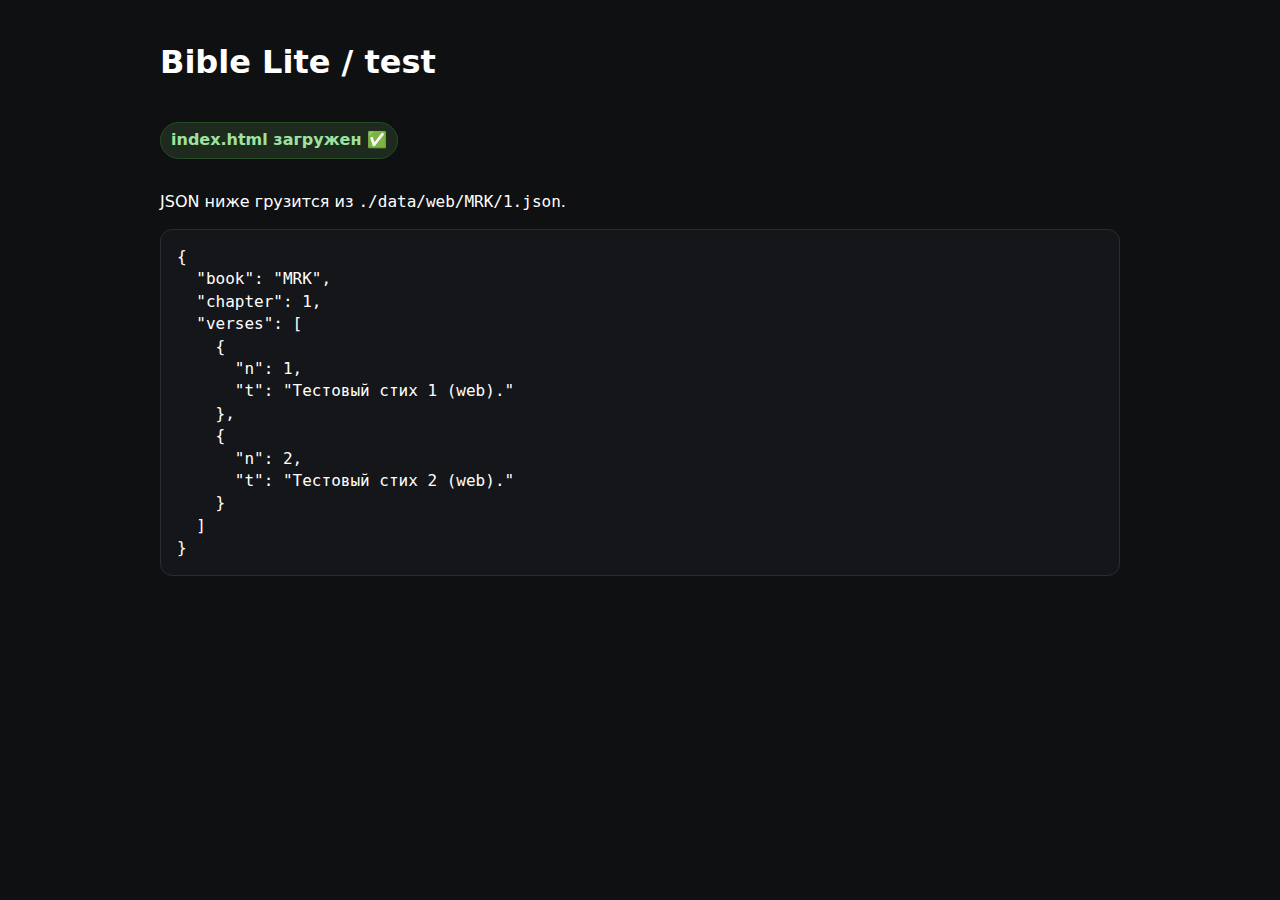
<file: bible-lite/index.html>
<!doctype html>
<html lang="ru">
<head>
  <meta charset="utf-8" />
  <meta name="viewport" content="width=device-width, initial-scale=1" />
  <title>Bible Lite — test</title>
  <style>
    body{margin:0;background:#0f1012;color:#fff;font:16px/1.4 system-ui, -apple-system, Segoe UI, Roboto, Inter, Arial}
    .wrap{max-width:960px;margin:40px auto;padding:0 16px}
    pre{background:#15161a;border:1px solid #2a2c33;border-radius:12px;padding:16px;overflow:auto}
    .ok{display:inline-block;padding:6px 10px;border-radius:999px;background:#1e2a1e;border:1px solid #284b28;color:#9fe29f;font-weight:600}
    a{color:#8ab4ff}
  </style>
</head>
<body>
  <div class="wrap">
    <h1>Bible Lite / test</h1>
    <p class="ok">index.html загружен ✅</p>
    <p>JSON ниже грузится из <code>./data/web/MRK/1.json</code>.</p>
    <pre id="out">Загружаю...</pre>
  </div>

  <script>
    fetch('./data/web/MRK/1.json?cachebust=' + Date.now())
      .then(r => r.ok ? r.json() : Promise.reject(r.status))
      .then(j => { out.textContent = JSON.stringify(j, null, 2); })
      .catch(e => { out.textContent = 'Не нашёл JSON (' + e + ')'; });
  </script>
</body>
</html>
</file>
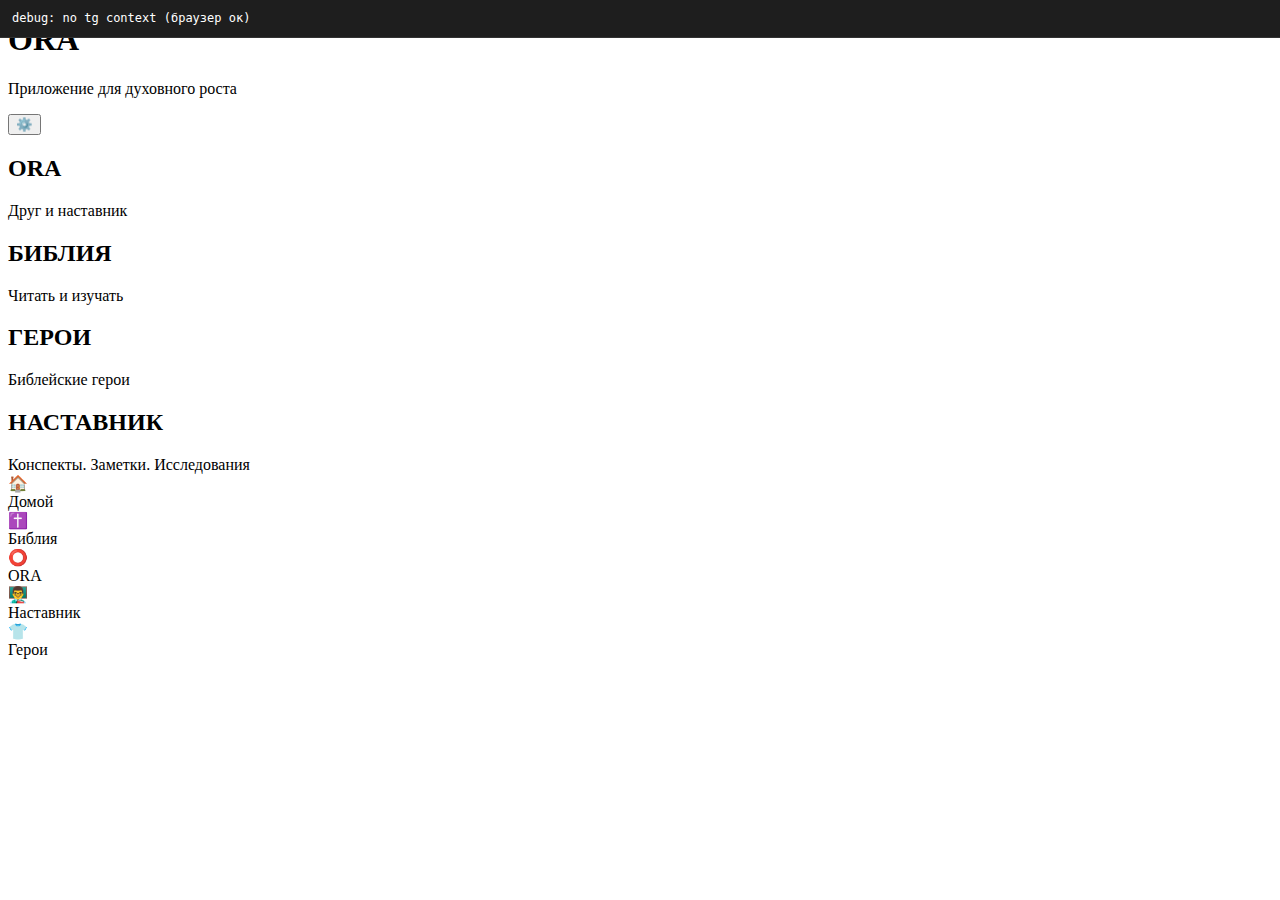
<file: public/debug.html>
<!doctype html>
<html lang="ru">
<head>
  <meta charset="utf-8" />
  <meta name="viewport" content="width=device-width, initial-scale=1" />
  <title>ORA — debug</title>
  <script src="https://telegram.org/js/telegram-web-app.js"></script>
 <link rel="stylesheet" href="../src/styles/base.css?v=2">
  <style>
    #log{position:fixed;left:0;right:0;top:0;padding:10px 12px;font:12px/1.4 ui-monospace,monospace;
         background:#1e1e1e;color:#fff;border-bottom:1px solid #333;white-space:pre-wrap}
  </style>
</head>
<body>
  <div id="log">boot…</div>
  <div id="app"></div>

  <script>
    const log=(...a)=>document.getElementById('log').textContent=a.join(' ');
    try{
      const app=document.getElementById('app');
      app.innerHTML=`
        <header class="app-header">
          <div><h1>ORA</h1><p>Приложение для духовного роста</p></div>
          <button class="icon-btn">⚙️</button>
        </header>
        <section class="stack">
          <div class="card card--accent"><h2>ORA</h2><span>Друг и наставник</span></div>
          <div class="card card--blue"><h2>БИБЛИЯ</h2><span>Читать и изучать</span></div>
          <div class="card card--dark"><h2>ГЕРОИ</h2><span>Библейские герои</span></div>
          <div class="card card--violet"><h2>НАСТАВНИК</h2><span>Конспекты. Заметки. Исследования</span></div>
        </section>
        <nav class="tabbar">
          <div class="tab"><div class="icon">🏠</div>Домой</div>
          <div class="tab"><div class="icon">✝️</div>Библия</div>
          <div class="tab"><div class="icon">⭕</div>ORA</div>
          <div class="tab"><div class="icon">👨‍🏫</div>Наставник</div>
          <div class="tab"><div class="icon">👕</div>Герои</div>
        </nav>`;
      if(window.Telegram?.WebApp){
        const tg=window.Telegram.WebApp; tg.ready(); tg.expand();
        tg.MainButton.setText('Пинг боту'); tg.MainButton.show();
        tg.onEvent('mainButtonClicked',()=>{ tg.sendData(JSON.stringify({action:'debug-ping',ts:Date.now()})); tg.showAlert('Отправлено ✅'); });
        log('debug: tg ok');
      }else{
        log('debug: no tg context (браузер ок)');
      }
    }catch(e){ log('debug error:',e.message); }
  </script>
</body>
</html>
</file>
<file: src/styles/base.css>
3
</file>
